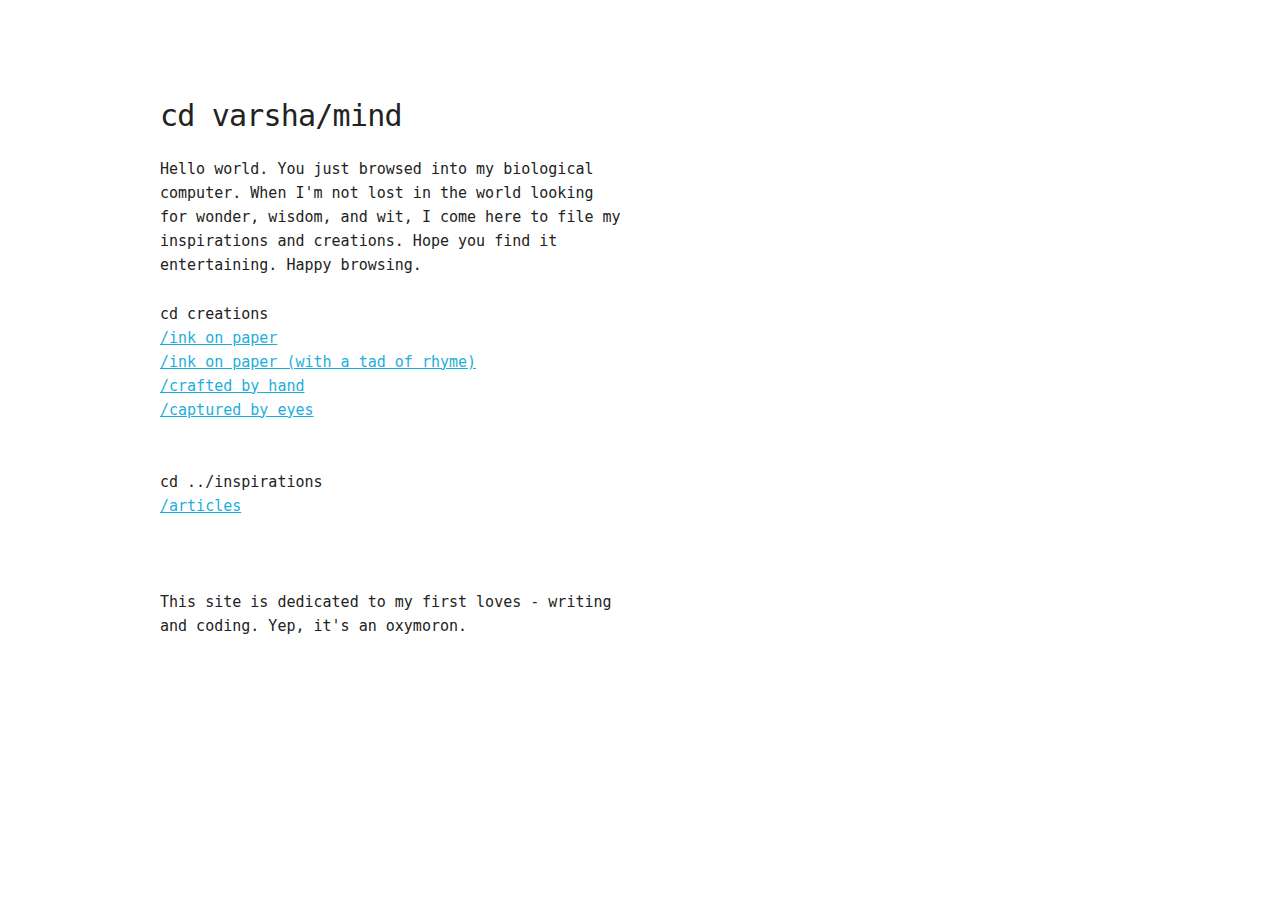
<file: index.html>
<!DOCTYPE html>
<html lang="en">
<head>

  <!-- Basic Page Needs
  –––––––––––––––––––––––––––––––––––––––––––––––––– -->
  <meta charset="utf-8">
  <title>Varsha Jagdale</title>
  <meta name="description" content="">
  <meta name="author" content="">

  <!-- Mobile Specific Metas
  –––––––––––––––––––––––––––––––––––––––––––––––––– -->
  <meta name="viewport" content="width=device-width, initial-scale=1">

  <!-- FONT
  –––––––––––––––––––––––––––––––––––––––––––––––––– -->
  <link href="//fonts.googleapis.com/css?family=Raleway:400,300,600" rel="stylesheet" type="text/css">

  <!-- CSS
  –––––––––––––––––––––––––––––––––––––––––––––––––– -->
  <link rel="stylesheet" href="css/normalize.css">
  <link rel="stylesheet" href="css/skeleton.css">

  <!-- Favicon
  –––––––––––––––––––––––––––––––––––––––––––––––––– -->
  <link rel="icon" type="image/png" href="images/favicon.png">

</head>
<body>

  <!-- Primary Page Layout
  –––––––––––––––––––––––––––––––––––––––––––––––––– -->
  <div class="container">
    <div class="row">
      <div class="one-half column" style="margin-top: 10%">
      
      <TT>
      
        <h4>cd varsha/mind</h4>
        
            <!---------------------------- -->

              
        <p>Hello world. You just browsed into my biological computer. When I'm not lost in the world looking for wonder, wisdom, and wit, I come here to file my inspirations and creations. Hope you find it entertaining. Happy browsing. </p>

        
			<!---------------------------- -->
              
        <p>
            cd creations <br>  
            
            
            <a href="prose.html">/ink on paper</a><br>
            <a href="poetry.html">/ink on paper (with a tad of rhyme)</a><br>
            <a href="handCrafted.html">/crafted by hand</a><br>
           <a href="photography.html">/captured by eyes</a><br>
             <!-- <a href="http://www.getskeleton.com">/my favorite questions</a>--> <br><br>
            
            
            <!---------------------------- -->

            
            cd ../inspirations <br> 
           <!-- <a href="http://www.getskeleton.com">/quotes (not mine)</a><br>
            <a href="http://www.getskeleton.com">/untranslatable words (definitely not mine)</a><br>        
            <a href="http://www.getskeleton.com">/people that I hope to interview one day</a><br> -->
            <a href="articles.html">/articles</a><br>
          
            
            <!---------------------------- -->

            
            <br>

            <!-- Know more about the <a href="http://www.getskeleton.com">admin</a> or <a href="http://www.getskeleton.com"> ping</a> the admin --> <br><br>            
            
            This site is dedicated to my first loves - writing and coding. Yep, it's an oxymoron.       
     
        
        </p>
              
        </TT>
        
      </div>
    </div>
  </div>

<!-- End Document
  –––––––––––––––––––––––––––––––––––––––––––––––––– -->
</body>
</html>
</file>
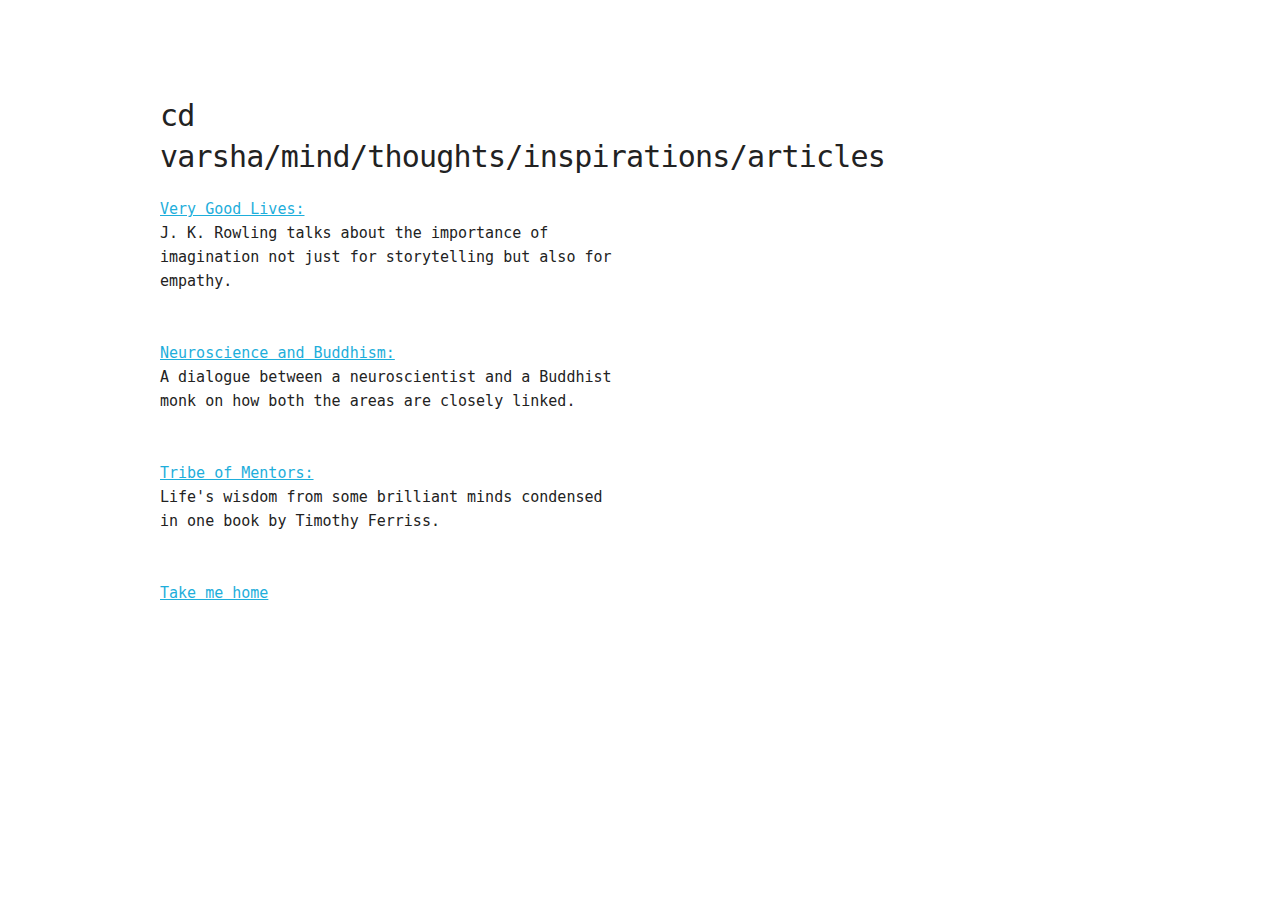
<file: articles.html>
<!DOCTYPE html>
<html lang="en">
<head>

  <!-- Basic Page Needs
  –––––––––––––––––––––––––––––––––––––––––––––––––– -->
  <meta charset="utf-8">
  <title>Varsha Jagdale</title>
  <meta name="description" content="">
  <meta name="author" content="">

  <!-- Mobile Specific Metas
  –––––––––––––––––––––––––––––––––––––––––––––––––– -->
  <meta name="viewport" content="width=device-width, initial-scale=1">

  <!-- FONT
  –––––––––––––––––––––––––––––––––––––––––––––––––– -->
  <link href="//fonts.googleapis.com/css?family=Raleway:400,300,600" rel="stylesheet" type="text/css">

  <!-- CSS
  –––––––––––––––––––––––––––––––––––––––––––––––––– -->
  <link rel="stylesheet" href="css/normalize.css">
  <link rel="stylesheet" href="css/skeleton.css">

  <!-- Favicon
  –––––––––––––––––––––––––––––––––––––––––––––––––– -->
  <link rel="icon" type="image/png" href="images/favicon.png">

</head>
<body>

  <!-- Primary Page Layout
  –––––––––––––––––––––––––––––––––––––––––––––––––– -->
  <div class="container">
    <div class="row">
      <div class="one-half column" style="margin-top: 10%">
      
      <TT>
      
        <h4>cd varsha/mind/thoughts/inspirations/articles</h4>
        
            <!---------------------------- -->

              
        <p> 
            
            
            <a href="https://news.harvard.edu/gazette/story/2008/06/text-of-j-k-rowling-speech/" target="_blank">Very Good Lives:</a> <br>J. K. Rowling talks about the importance of imagination not just for storytelling but also for empathy. <br><br><br>

									<a href="https://www.theatlantic.com/international/archive/2017/12/buddhism-and-neuroscience/548120/?utm_source=twb" target="_blank">Neuroscience and Buddhism: </a> <br>A dialogue between a neuroscientist and a Buddhist monk on how both the areas are closely linked. <br><br><br>

									<a href="https://www.amazon.com/Tribe-Mentors-Short-Advice-World/dp/1328994961/ref=sr_1_1?ie=UTF8&qid=1517237990&sr=8-1&keywords=tribe+of+mentors" target="_blank">Tribe of Mentors:</a> <br>Life's wisdom from some brilliant minds condensed in one book by Timothy Ferriss.<br><br><br>



            
            
         
         
         
        <a href="index.html">Take me home </a>
     
        
        </p>
              
        </TT>
        
      </div>
    </div>
  </div>

<!-- End Document
  –––––––––––––––––––––––––––––––––––––––––––––––––– -->
</body>
</html>
</file>
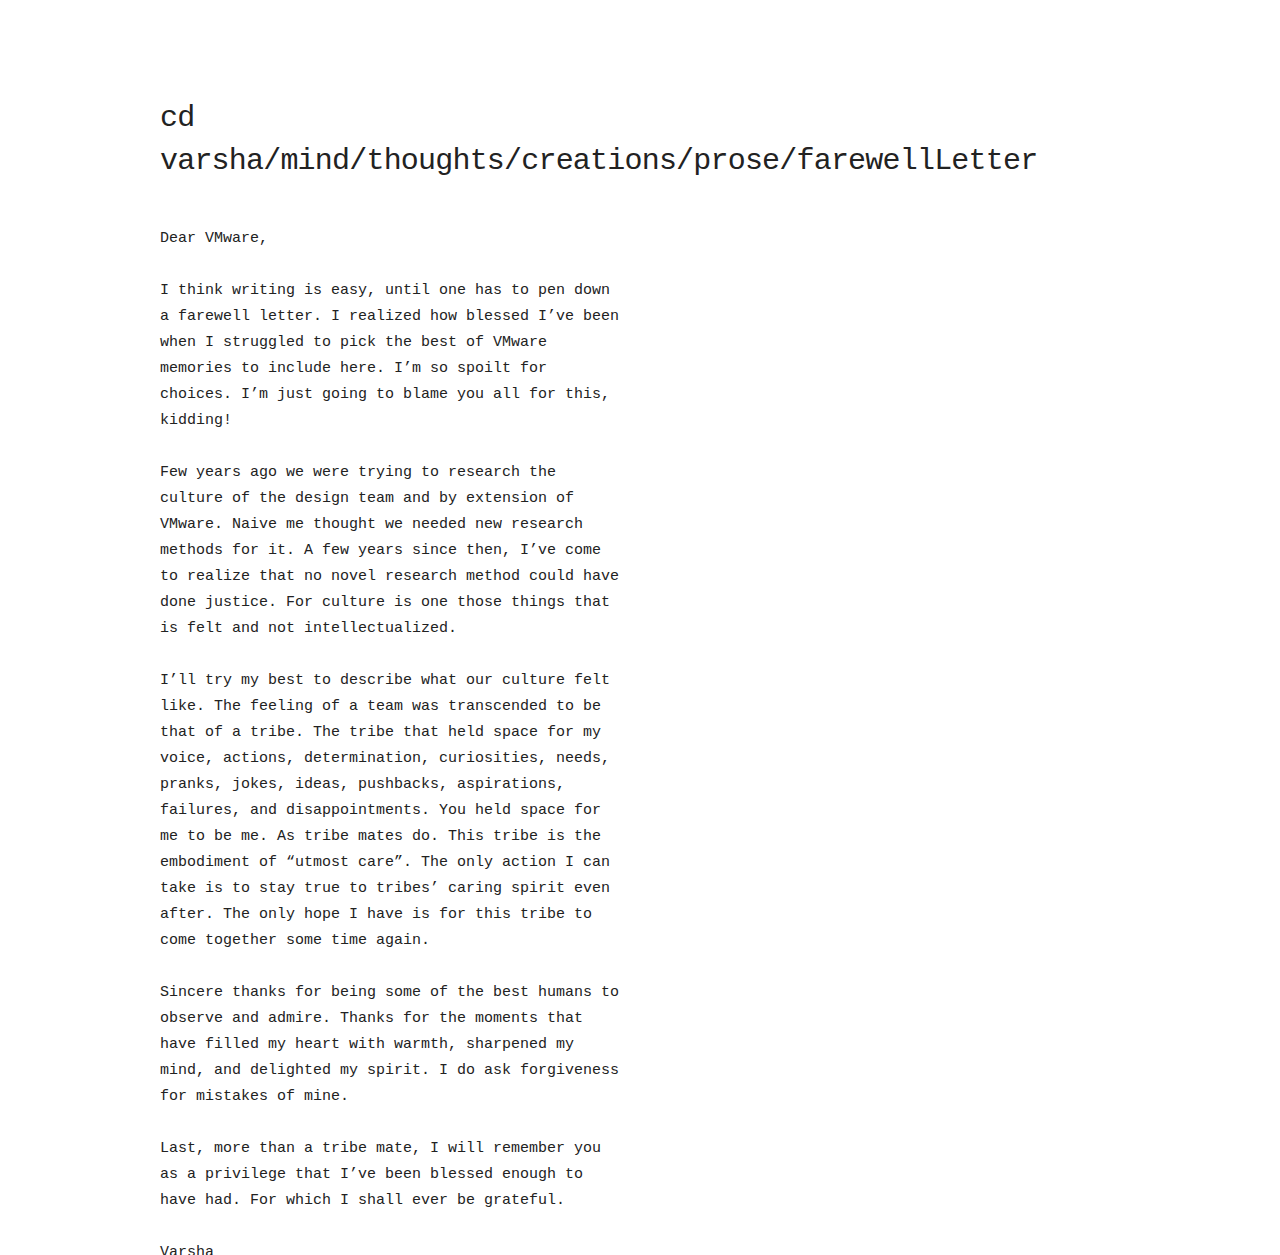
<file: farewellLetter.html>
<!DOCTYPE html>
<html lang="en">
<head><meta charset="utf-8"><!-- Basic Page Needs
  –––––––––––––––––––––––––––––––––––––––––––––––––– -->
	<title>Varsha Jagdale</title>
	<meta name="description" content=""><meta name="author" content=""><!-- Mobile Specific Metas
  –––––––––––––––––––––––––––––––––––––––––––––––––– --><meta name="viewport" content="width=device-width, initial-scale=1"><!-- FONT
  –––––––––––––––––––––––––––––––––––––––––––––––––– -->
	<link href="//fonts.googleapis.com/css?family=Raleway:400,300,600" rel="stylesheet" type="text/css" /><!-- CSS
  –––––––––––––––––––––––––––––––––––––––––––––––––– -->
	<link href="../css/normalize.css" rel="stylesheet" />
	<link href="../css/skeleton.css" rel="stylesheet" /><!-- Favicon
  –––––––––––––––––––––––––––––––––––––––––––––––––– -->
	<link href="images/favicon.png" rel="icon" type="image/png" />
</head>
<body><!-- Primary Page Layout
  –––––––––––––––––––––––––––––––––––––––––––––––––– -->
<div class="container">
<div class="row">
<div class="one-half column" style="margin-top: 10%">
<h4><tt>cd varsha/mind/thoughts/creations/prose/farewellLetter</tt></h4>

<p><br />
<tt>Dear VMware,<br />
<br />
I think writing is easy, until one has to pen down a farewell letter. I realized how blessed I&rsquo;ve been when I struggled to pick the best of VMware memories to include here. I&rsquo;m so spoilt for choices. I&rsquo;m just going to blame you all for this, kidding!<br />
<br />
Few years ago we were trying to research the culture of the design team and by extension of VMware. Naive me thought we needed new research methods for it. A few years since then, I&rsquo;ve come to realize that no novel research method could have done justice. For culture is one those things that is felt and not intellectualized.<br />
<br />
I&rsquo;ll try my best to describe what our culture felt like. The feeling of a team was transcended to be that of a tribe. The tribe that held space for my voice, actions, determination, curiosities, needs, pranks, jokes, ideas, pushbacks, aspirations, failures, and disappointments. You held space for me to be me. As tribe mates do. This tribe is the embodiment of &ldquo;utmost care&rdquo;. The only action I can take is to stay true to tribes&rsquo; caring spirit even after. The only hope I have is for this tribe to come together some time again.<br />
<br />
Sincere thanks for being some of the best humans to observe and admire. Thanks for the moments that have filled my heart with warmth, sharpened my mind, and delighted my spirit. I do ask forgiveness for mistakes of mine.<br />
<br />
Last, more than a tribe mate, I will remember you as a privilege that I&rsquo;ve been blessed enough to have had. For which I shall ever be grateful.<br />
<br />
Varsha </tt></p>

<p></p>

<p><tt><a href="../index.html">Take me home </a> </tt></p>
</div>
</div>
</div>
<!-- End Document
  –––––––––––––––––––––––––––––––––––––––––––––––––– --></body>
<grammarly-desktop-integration data-grammarly-shadow-root="true"></grammarly-desktop-integration></html>
</file>
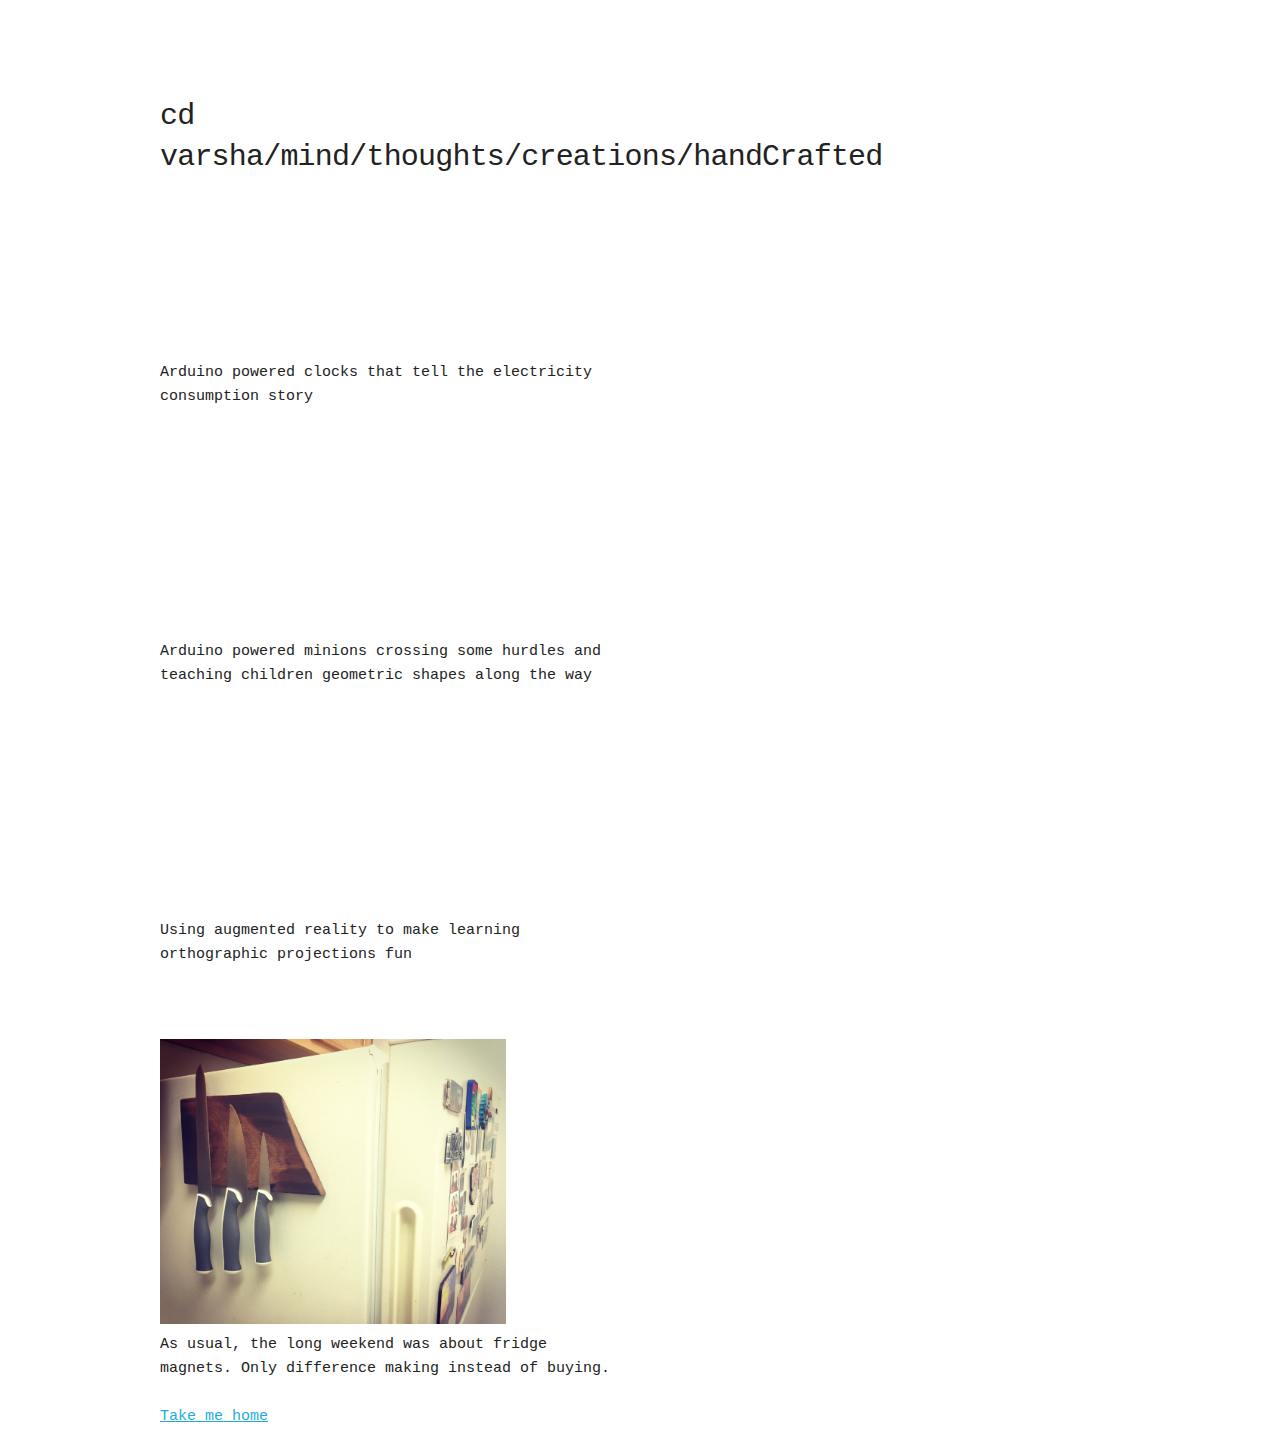
<file: handCrafted.html>
<!DOCTYPE html>
<html lang="en">
<head>

  <!-- Basic Page Needs
  –––––––––––––––––––––––––––––––––––––––––––––––––– -->
  <meta charset="utf-8">
  <title>Varsha Jagdale</title>
  <meta name="description" content="">
  <meta name="author" content="">

  <!-- Mobile Specific Metas
  –––––––––––––––––––––––––––––––––––––––––––––––––– -->
  <meta name="viewport" content="width=device-width, initial-scale=1">

  <!-- FONT
  –––––––––––––––––––––––––––––––––––––––––––––––––– -->
  <link href="//fonts.googleapis.com/css?family=Raleway:400,300,600" rel="stylesheet" type="text/css">

  <!-- CSS
  –––––––––––––––––––––––––––––––––––––––––––––––––– -->
  <link rel="stylesheet" href="css/normalize.css">
  <link rel="stylesheet" href="css/skeleton.css">

  <!-- Favicon
  –––––––––––––––––––––––––––––––––––––––––––––––––– -->
  <link rel="icon" type="image/png" href="images/favicon.png">

</head>
<body>

  <!-- Primary Page Layout
  –––––––––––––––––––––––––––––––––––––––––––––––––– -->
  <div class="container">
    <div class="row">
      <div class="one-half column" style="margin-top: 10%">
      
      <TT>
      
        <h4>cd varsha/mind/thoughts/creations/handCrafted</h4>
        
            <!---------------------------- -->

              
        <p> </p>

        
			<!---------------------------- -->
              
        <p>
            
            <iframe width="100%" height="100%" src="https://www.youtube.com/embed/S5BoYQRSBSM" frameborder="0" allow="autoplay; encrypted-media" allowfullscreen></iframe>
            
            Arduino powered clocks that tell the electricity consumption story <br><br><br><br>
            
            
            <iframe width="100%" height="100%" src="https://www.youtube.com/embed/iG_P3y6wfoQ" frameborder="0" allow="autoplay; encrypted-media" allowfullscreen></iframe>
            
            Arduino powered minions crossing some hurdles and teaching children geometric shapes along the way  <br><br><br><br>
            
            
            
            <iframe width="100%" height="100%" src="https://www.youtube.com/embed/MEw52eA7aCU" frameborder="0" allow="autoplay; encrypted-media" allowfullscreen></iframe>
            
            
            Using augmented reality to make learning orthographic projections fun <br><br><br><br>
           
            
            <img width= "75%" src="images/IMG_5652.jpeg" alt="" /><br> 
            As usual, the long weekend was about fridge magnets. Only difference making instead of buying.
            <br><br>
            
                  
         
        <a href="index.html">Take me home </a>
     
        
        </p>
              
        </TT>
        
      </div>
    </div>
  </div>

<!-- End Document
  –––––––––––––––––––––––––––––––––––––––––––––––––– -->
</body>
</html>
</file>
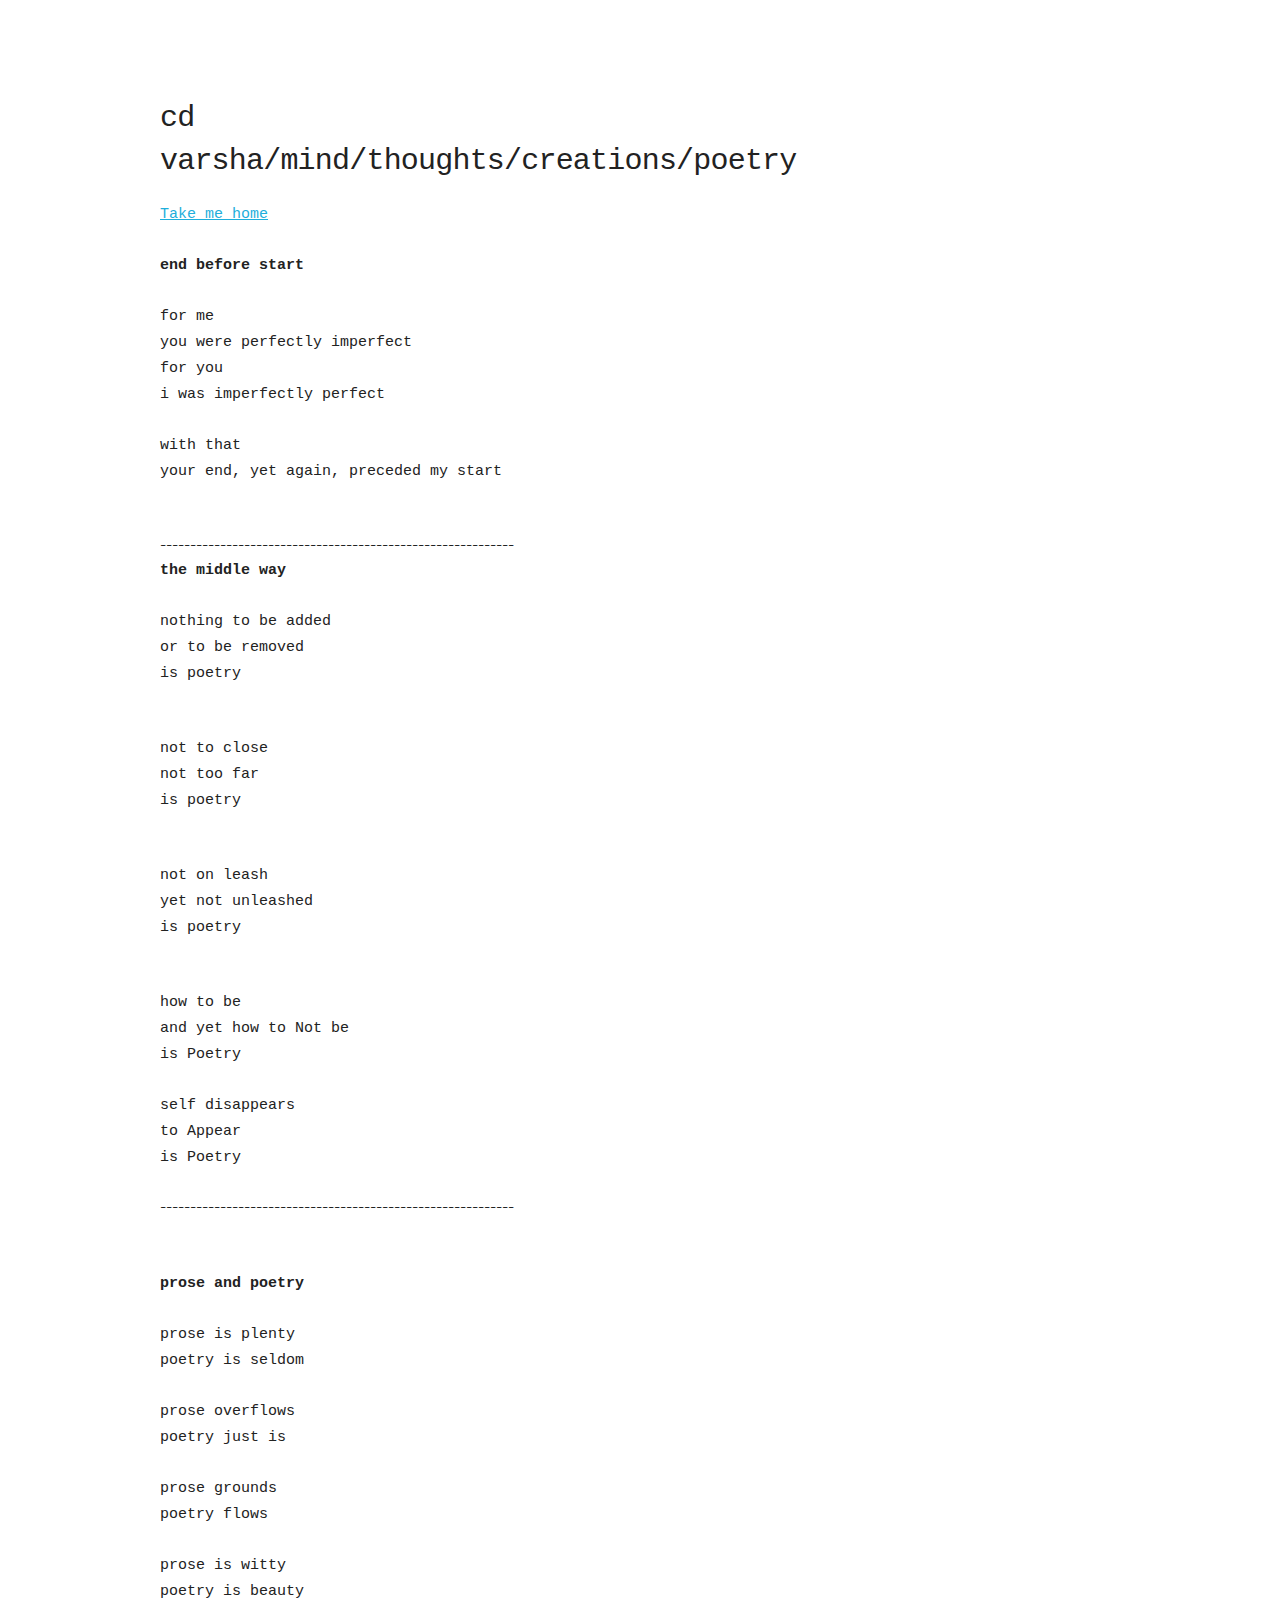
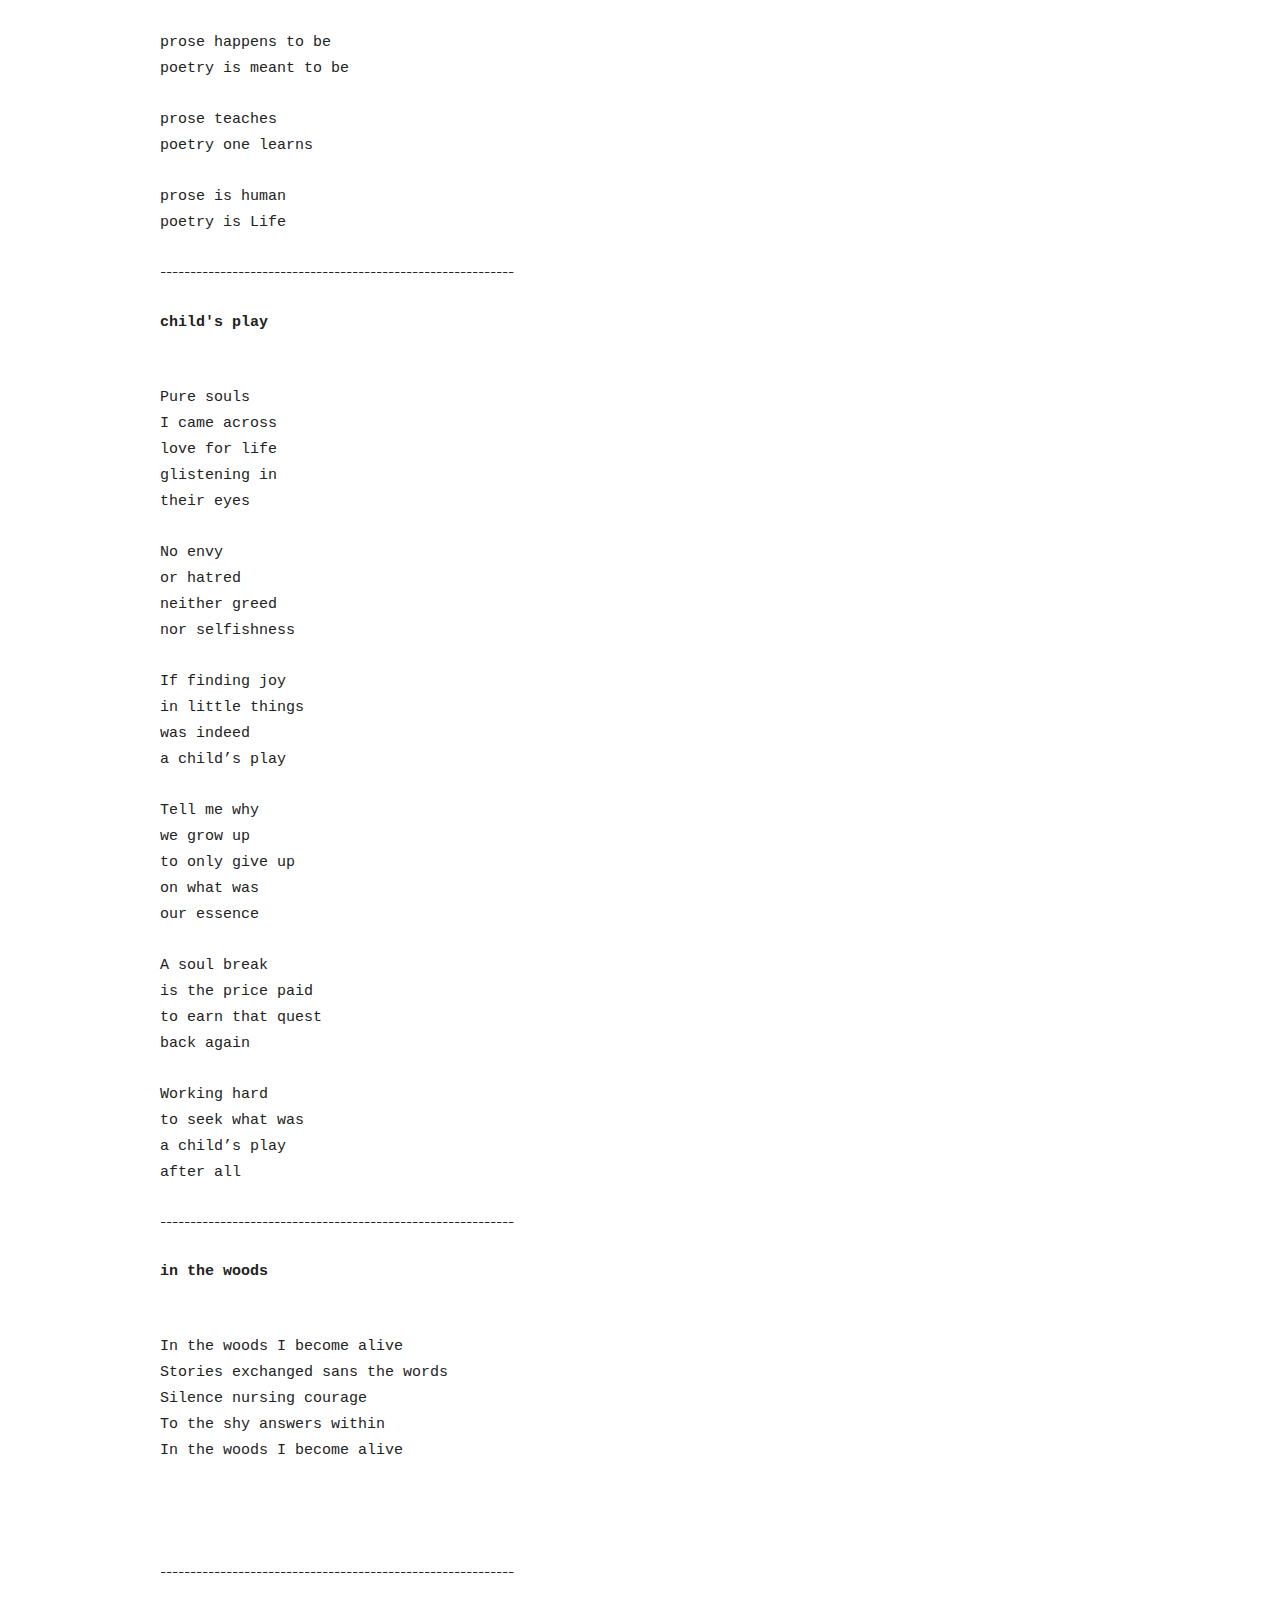
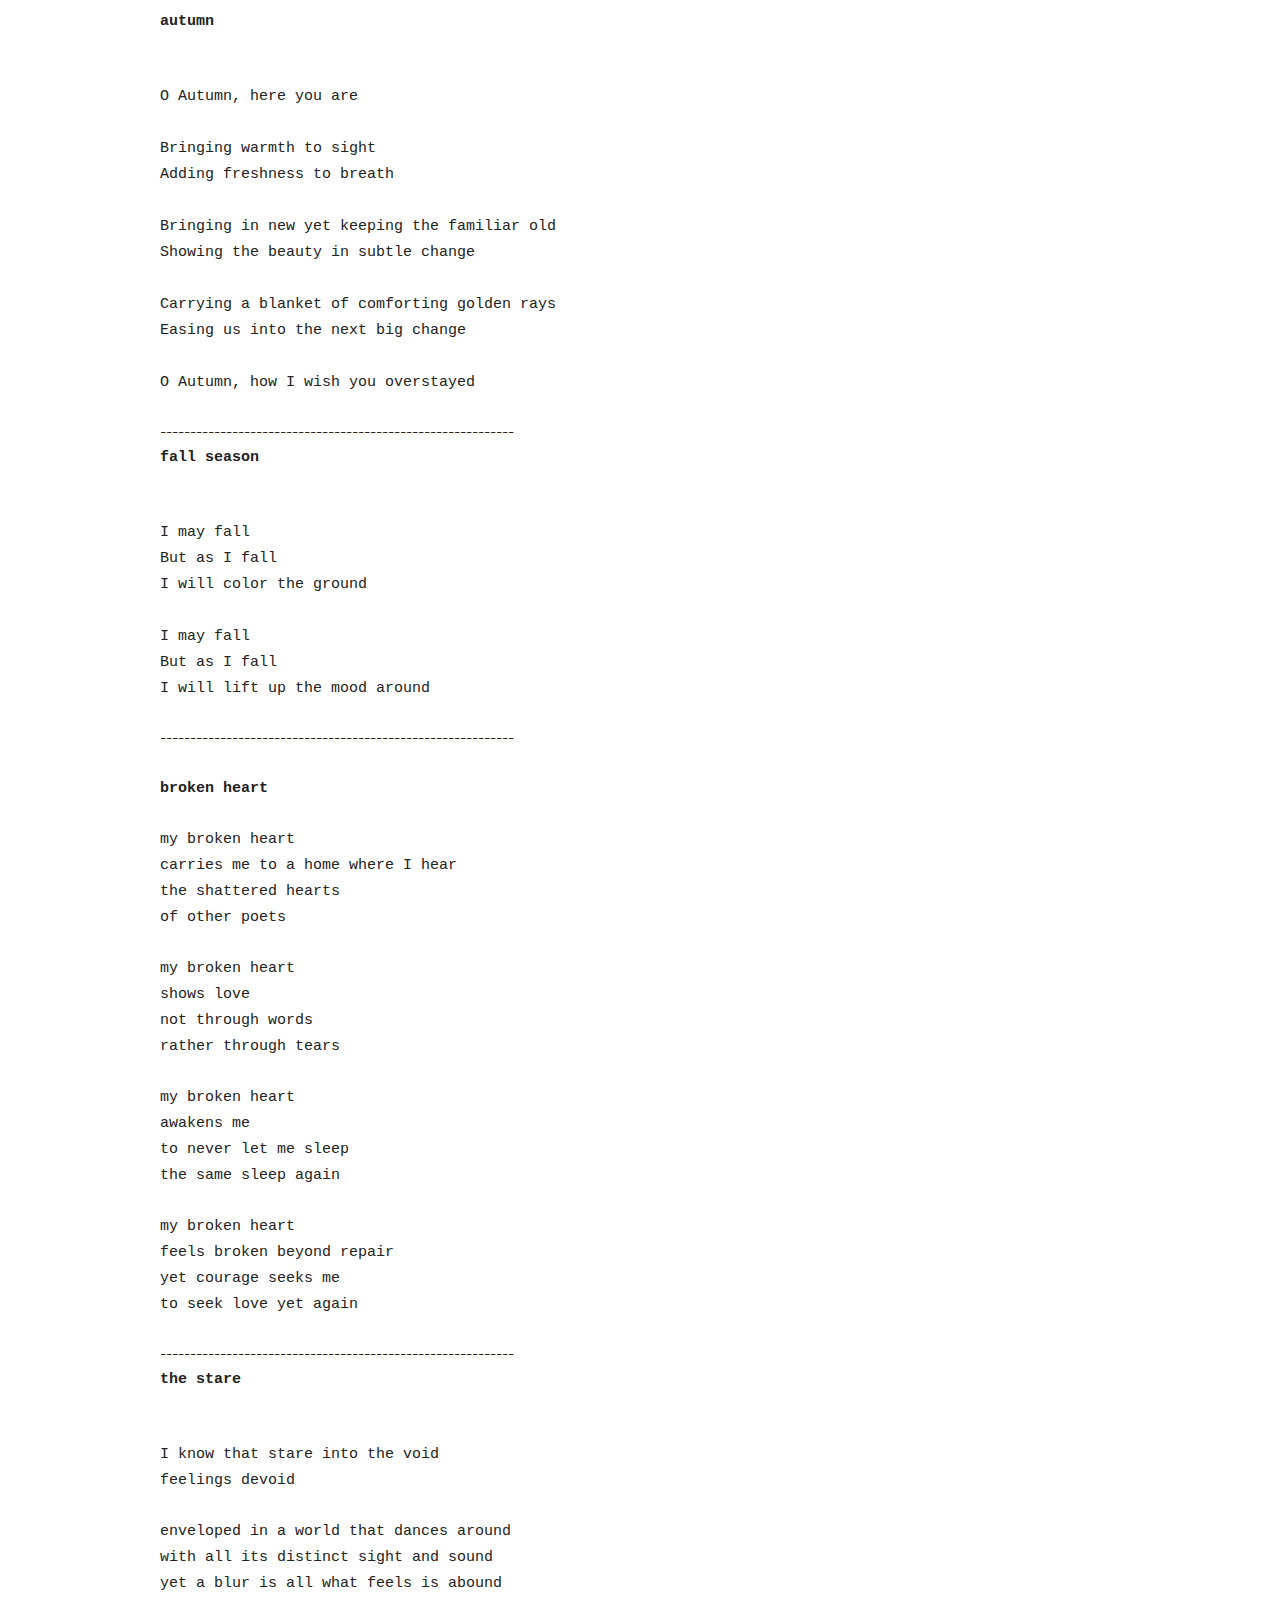
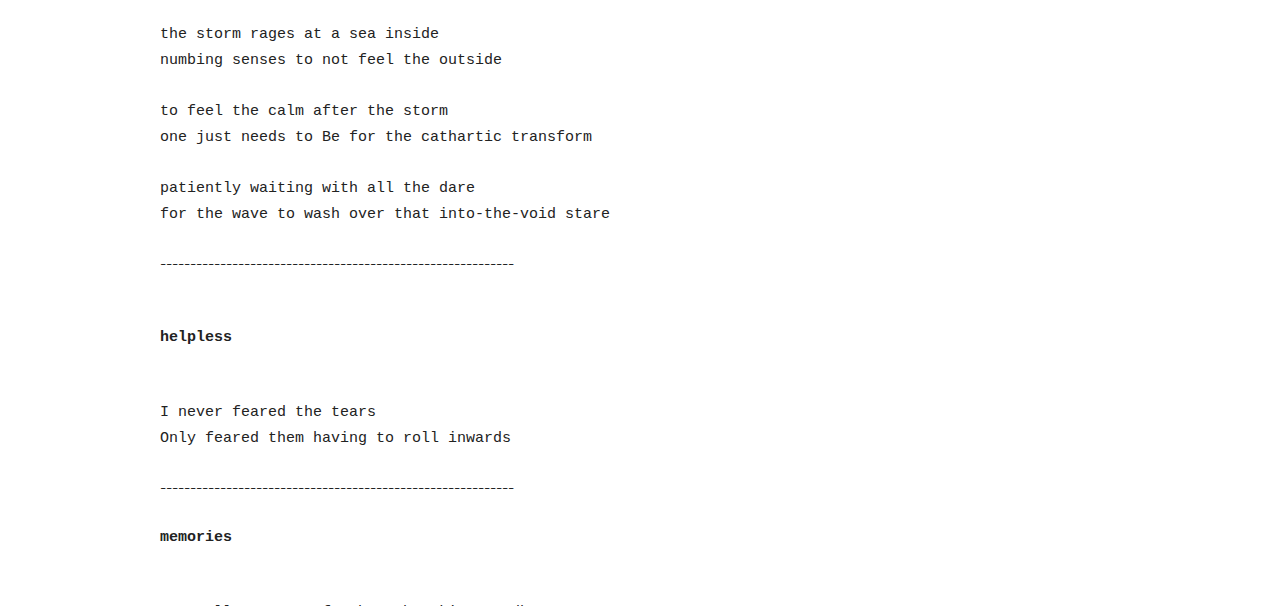
<file: poetry.html>
<!DOCTYPE html>
<html lang="en">
<head><meta charset="utf-8"><!-- Basic Page Needs
  –––––––––––––––––––––––––––––––––––––––––––––––––– -->
	<title>Varsha Jagdale</title>
	<meta name="description" content=""><meta name="author" content=""><!-- Mobile Specific Metas
  –––––––––––––––––––––––––––––––––––––––––––––––––– --><meta name="viewport" content="width=device-width, initial-scale=1"><!-- FONT
  –––––––––––––––––––––––––––––––––––––––––––––––––– -->
	<link href="//fonts.googleapis.com/css?family=Raleway:400,300,600" rel="stylesheet" type="text/css" /><!-- CSS
  –––––––––––––––––––––––––––––––––––––––––––––––––– -->
	<link href="css/normalize.css" rel="stylesheet" />
	<link href="css/skeleton.css" rel="stylesheet" /><!-- Favicon
  –––––––––––––––––––––––––––––––––––––––––––––––––– -->
	<link href="images/favicon.png" rel="icon" type="image/png" />
</head>
<body data-gr-ext-installed="" data-new-gr-c-s-check-loaded="14.1113.0"><!-- Primary Page Layout
  –––––––––––––––––––––––––––––––––––––––––––––––––– -->
<div class="container">
<div class="row">
<div class="one-half column" style="margin-top: 10%">
<h4><tt>cd varsha/mind/thoughts/creations/poetry</tt></h4>

<p><tt><a href="index.html">Take me home</a></tt></p>

<p></p>

<p></p>

<p></p>

<p></p>

<p></p>

<div></div>

<p><tt><strong>end before start</strong></tt></p>

<p><tt>for me&nbsp;<br />
you were perfectly imperfect<br />
for you<br />
i was imperfectly perfect</tt></p>

<p><tt>with that<br />
your end, yet again, preceded my start</tt><br />
&nbsp;</p>

<div>-----------------------------------------------------------</div>

<div></div>

<div></div>

<div></div>

<div></div>

<div></div>

<p><tt><strong>the middle way</strong></tt></p>

<p></p>

<p><tt>nothing to be added<br />
or to be removed<br />
is poetry</tt></p>

<p><br />
<tt>not to close&nbsp;<br />
not too far<br />
is poetry</tt></p>

<p><br />
<tt>not on leash<br />
yet not unleashed&nbsp;<br />
is poetry</tt></p>

<p><br />
<tt>how to be<br />
and yet how to Not be<br />
is Poetry</tt></p>

<p><tt>self disappears<br />
to Appear<br />
is Poetry</tt></p>

<p></p>

<div>-----------------------------------------------------------</div>

<p><font face="monospace">&nbsp;</font></p>

<p></p>

<p><strong><tt><span class="marker">prose and poetry</span></tt></strong></p>

<p></p>

<p><tt><span class="marker">prose is plenty<br />
poetry is seldom</span></tt></p>

<p><tt><span class="marker">prose overflows<br />
poetry just is</span></tt></p>

<p><tt><span class="marker">prose grounds<br />
poetry flows</span></tt></p>

<p><tt><span class="marker">prose is witty<br />
poetry is beauty</span></tt></p>

<p><tt><span class="marker">prose happens to be<br />
poetry is meant to be</span></tt></p>

<p><tt><span class="marker">prose teaches<br />
poetry one learns</span></tt></p>

<p><tt><span class="marker">prose is human<br />
poetry is Life</span></tt></p>

<p></p>

<div>-----------------------------------------------------------</div>

<p></p>

<p><tt><strong>child&#39;s play</strong></tt><br />
&nbsp;</p>

<p><tt>Pure souls<br />
I came across<br />
love for life<br />
glistening in&nbsp;<br />
their eyes</tt></p>

<p><tt>No envy<br />
or hatred&nbsp;<br />
neither greed<br />
nor selfishness&nbsp;</tt></p>

<p><tt>If finding joy<br />
in little things&nbsp;<br />
was indeed&nbsp;<br />
a child&rsquo;s play&nbsp;</tt></p>

<p><tt>Tell me why<br />
we grow up&nbsp;<br />
to only give up&nbsp;<br />
on what was&nbsp;<br />
our essence&nbsp;</tt></p>

<p><tt>A soul break<br />
is the price paid&nbsp;<br />
to earn that quest &nbsp;<br />
back again</tt></p>

<p><tt>Working hard&nbsp;<br />
to seek what was&nbsp;<br />
a child&rsquo;s play&nbsp;<br />
after all&nbsp;</tt></p>

<p></p>

<div>-----------------------------------------------------------</div>

<p><br />
<tt><b>in the woods</b></tt></p>

<p><br />
<tt>In the woods I become alive<br />
Stories exchanged sans the words<br />
Silence nursing courage<br />
To the shy answers within<br />
In the woods I become alive</tt><br />
<br />
<br />
&nbsp;</p>

<div>-----------------------------------------------------------</div>

<p><br />
<tt><b>autumn</b></tt></p>

<p><br />
<tt>O Autumn, here you are<br />
<br />
Bringing warmth to sight<br />
Adding freshness to breath<br />
<br />
Bringing in new yet keeping the familiar old<br />
Showing the beauty in subtle change<br />
<br />
Carrying a blanket of comforting golden rays<br />
Easing us into the next big change<br />
<br />
O Autumn, how I wish you overstayed</tt></p>

<p></p>

<div>-----------------------------------------------------------</div>

<p><tt><b>fall season&nbsp;</b></tt></p>

<p><br />
<tt>I may fall<br />
But as I fall<br />
I will color the ground<br />
<br />
I may fall<br />
But as I fall<br />
I will lift up the mood around</tt></p>

<p></p>

<div>-----------------------------------------------------------</div>

<p></p>

<p><strong><tt>broken heart</tt></strong></p>

<p><tt>my broken heart<br />
carries me to a home where I hear<br />
the shattered hearts<br />
of other poets</tt></p>

<p><tt>my broken heart<br />
shows love<br />
not through words<br />
rather through tears</tt></p>

<p><tt>my broken heart<br />
awakens me<br />
to never let me sleep<br />
the same sleep again&nbsp;</tt></p>

<p><tt>my broken heart&nbsp;<br />
feels broken beyond repair<br />
yet courage seeks me&nbsp;<br />
to seek love yet again</tt></p>

<p></p>

<p></p>

<div>-----------------------------------------------------------</div>

<p><tt><strong>the stare</strong></tt><br />
&nbsp;</p>

<p><tt>I know that stare into the void<br />
feelings devoid</tt></p>

<p><tt>enveloped in a world that dances around&nbsp;<br />
with all its distinct sight and sound<br />
yet a blur is all what feels is abound</tt></p>

<p><tt>the storm rages at a sea inside<br />
numbing senses to not feel the outside</tt></p>

<p><tt>to feel the calm after the storm<br />
one just needs to Be for the cathartic transform</tt></p>

<p><tt>patiently waiting with all the dare<br />
for the wave to wash over that into-the-void stare</tt></p>

<p></p>

<div>-----------------------------------------------------------</div>

<p><br />
<br />
<tt><b>helpless</b></tt></p>

<p><br />
<tt>I never feared the tears<br />
Only feared them having to roll inwards</tt></p>

<p></p>

<p></p>

<div>-----------------------------------------------------------</div>

<p><br />
<tt><b>memories</b></tt></p>

<p><br />
<tt>Farewells are not for heartbreaking goodbyes<br />
They are for heartwarming welcomes<br />
Welcoming memories that never change<br />
Unlike their creators destined for a farewell<br />
<br />
<br />
<br />
<br />
<br />
<a href="index.html">Take me home </a> </tt></p>
</div>
</div>
</div>
<!-- End Document
  –––––––––––––––––––––––––––––––––––––––––––––––––– --><grammarly-desktop-integration data-grammarly-shadow-root="true"></grammarly-desktop-integration></body>
</html>
</file>
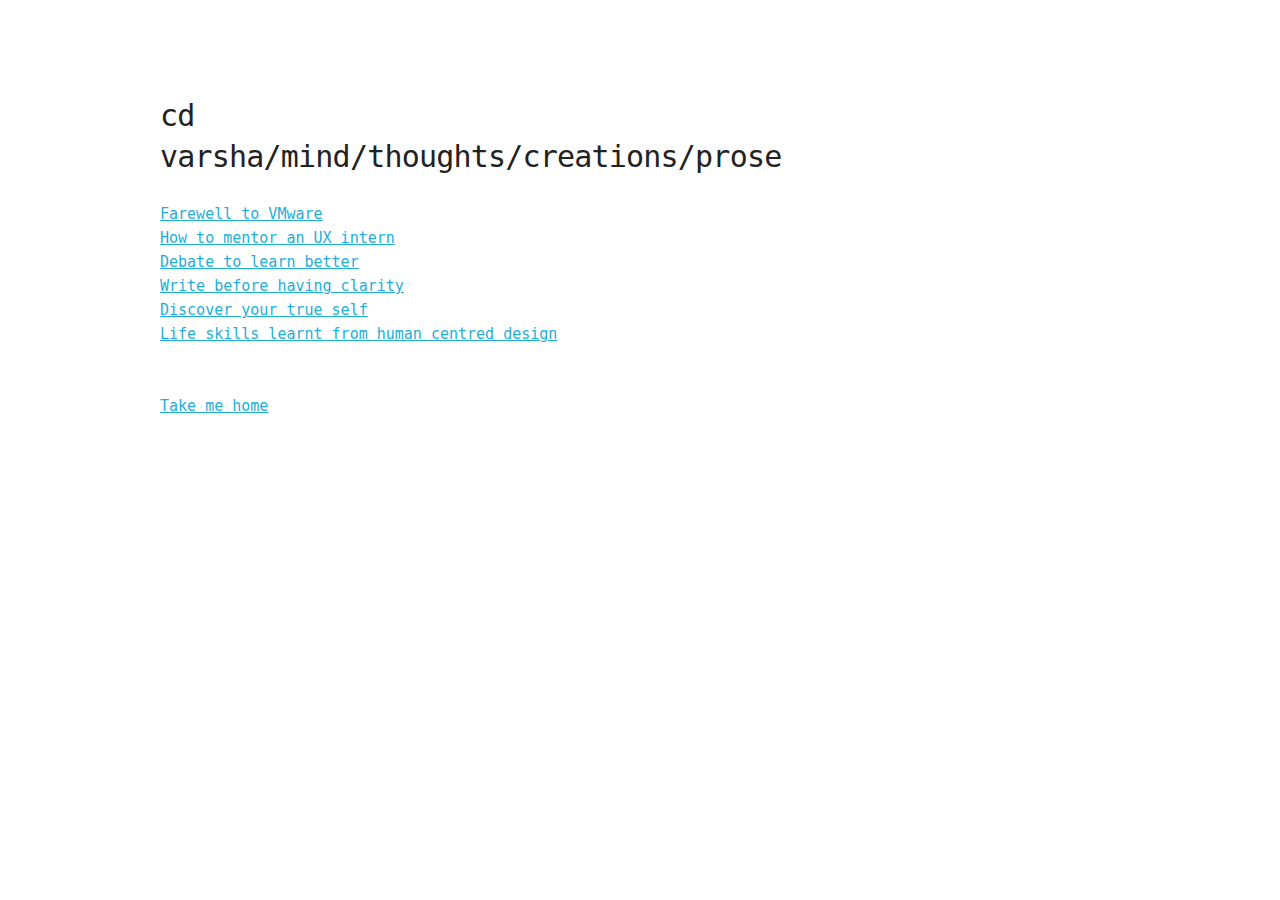
<file: prose.html>
<!DOCTYPE html>
<html lang="en">
<head>

  <!-- Basic Page Needs
  –––––––––––––––––––––––––––––––––––––––––––––––––– -->
  <meta charset="utf-8">
  <title>Varsha Jagdale</title>
  <meta name="description" content="">
  <meta name="author" content="">

  <!-- Mobile Specific Metas
  –––––––––––––––––––––––––––––––––––––––––––––––––– -->
  <meta name="viewport" content="width=device-width, initial-scale=1">

  <!-- FONT
  –––––––––––––––––––––––––––––––––––––––––––––––––– -->
  <link href="//fonts.googleapis.com/css?family=Raleway:400,300,600" rel="stylesheet" type="text/css">

  <!-- CSS
  –––––––––––––––––––––––––––––––––––––––––––––––––– -->
  <link rel="stylesheet" href="css/normalize.css">
  <link rel="stylesheet" href="css/skeleton.css">

  <!-- Favicon
  –––––––––––––––––––––––––––––––––––––––––––––––––– -->
  <link rel="icon" type="image/png" href="images/favicon.png">

</head>
<body>

  <!-- Primary Page Layout
  –––––––––––––––––––––––––––––––––––––––––––––––––– -->
  <div class="container">
    <div class="row">
      <div class="one-half column" style="margin-top: 10%">
      
      <TT>
      
        <h4>cd varsha/mind/thoughts/creations/prose</h4>
        
            <!---------------------------- -->

              
        <p> </p>

        
			<!---------------------------- -->
              
        <p>
            
            
         <!--<a  href="https://medium.com/@varshajagdale/user-research-process-in-the-industry-b16edc325d8c" target="_blank"> User research for enterprise products</a> <br> -->
         
         <a href="writings/farewellLetter.html">Farewell to VMware</a> <br> 
         
	     <a  href="https://medium.com/vmwaredesign/what-i-learned-from-mentoring-a-ux-intern-f9b4c087f4d4" target="_blank">How to mentor an UX intern</a><br> 
         <a  href="https://medium.com/@varshajagdale/how-to-debate-to-learn-better-3e8808a1d2e3"  target="_blank">Debate to learn better</a><br> 
         <a  href="https://medium.com/@varshajagdale/write-before-having-clarity-38e953f8cbaa"  target="_blank">Write before having clarity</a> <br> 
         <a  href="https://medium.com/@varshajagdale/to-discover-self-or-not-979239410590"  target="_blank">Discover your true self</a> <br>
         <a  href="https://medium.com/@varshajagdale/what-human-centred-design-taught-me-about-life-602f66d95066"  target="_blank">Life skills learnt from human centred design</a> <br><br><br>
         
         
        <a href="index.html">Take me home </a>
     
        
        </p>
              
        </TT>
        
      </div>
    </div>
  </div>

<!-- End Document
  –––––––––––––––––––––––––––––––––––––––––––––––––– -->
</body>
</html>
</file>
<file: css/skeleton.css>
/*
* Skeleton V2.0.4
* Copyright 2014, Dave Gamache
* www.getskeleton.com
* Free to use under the MIT license.
* http://www.opensource.org/licenses/mit-license.php
* 12/29/2014
*/


/* Table of contents
––––––––––––––––––––––––––––––––––––––––––––––––––
- Grid
- Base Styles
- Typography
- Links
- Buttons
- Forms
- Lists
- Code
- Tables
- Spacing
- Utilities
- Clearing
- Media Queries
*/


/* Grid
–––––––––––––––––––––––––––––––––––––––––––––––––– */
.container {
  position: relative;
  width: 100%;
  max-width: 960px;
  margin: 0 auto;
  padding: 0 20px;
  box-sizing: border-box; }
.column,
.columns {
  width: 100%;
  float: left;
  box-sizing: border-box; }

/* For devices larger than 400px */
@media (min-width: 400px) {
  .container {
    width: 85%;
    padding: 0; }
}

/* For devices larger than 550px */
@media (min-width: 550px) {
  .container {
    width: 80%; }
  .column,
  .columns {
    margin-left: 4%; }
  .column:first-child,
  .columns:first-child {
    margin-left: 0; }

  .one.column,
  .one.columns                    { width: 4.66666666667%; }
  .two.columns                    { width: 13.3333333333%; }
  .three.columns                  { width: 22%;            }
  .four.columns                   { width: 30.6666666667%; }
  .five.columns                   { width: 39.3333333333%; }
  .six.columns                    { width: 48%;            }
  .seven.columns                  { width: 56.6666666667%; }
  .eight.columns                  { width: 65.3333333333%; }
  .nine.columns                   { width: 74.0%;          }
  .ten.columns                    { width: 82.6666666667%; }
  .eleven.columns                 { width: 91.3333333333%; }
  .twelve.columns                 { width: 100%; margin-left: 0; }

  .one-third.column               { width: 30.6666666667%; }
  .two-thirds.column              { width: 65.3333333333%; }

  .one-half.column                { width: 48%; }

  /* Offsets */
  .offset-by-one.column,
  .offset-by-one.columns          { margin-left: 8.66666666667%; }
  .offset-by-two.column,
  .offset-by-two.columns          { margin-left: 17.3333333333%; }
  .offset-by-three.column,
  .offset-by-three.columns        { margin-left: 26%;            }
  .offset-by-four.column,
  .offset-by-four.columns         { margin-left: 34.6666666667%; }
  .offset-by-five.column,
  .offset-by-five.columns         { margin-left: 43.3333333333%; }
  .offset-by-six.column,
  .offset-by-six.columns          { margin-left: 52%;            }
  .offset-by-seven.column,
  .offset-by-seven.columns        { margin-left: 60.6666666667%; }
  .offset-by-eight.column,
  .offset-by-eight.columns        { margin-left: 69.3333333333%; }
  .offset-by-nine.column,
  .offset-by-nine.columns         { margin-left: 78.0%;          }
  .offset-by-ten.column,
  .offset-by-ten.columns          { margin-left: 86.6666666667%; }
  .offset-by-eleven.column,
  .offset-by-eleven.columns       { margin-left: 95.3333333333%; }

  .offset-by-one-third.column,
  .offset-by-one-third.columns    { margin-left: 34.6666666667%; }
  .offset-by-two-thirds.column,
  .offset-by-two-thirds.columns   { margin-left: 69.3333333333%; }

  .offset-by-one-half.column,
  .offset-by-one-half.columns     { margin-left: 52%; }

}


/* Base Styles
–––––––––––––––––––––––––––––––––––––––––––––––––– */
/* NOTE
html is set to 62.5% so that all the REM measurements throughout Skeleton
are based on 10px sizing. So basically 1.5rem = 15px :) */
html {
  font-size: 62.5%; }
body {
  font-size: 1.5em; /* currently ems cause chrome bug misinterpreting rems on body element */
  line-height: 1.6;
  font-weight: 400;
  font-family: "Raleway", "HelveticaNeue", "Helvetica Neue", Helvetica, Arial, sans-serif;
  color: #222; }


/* Typography
–––––––––––––––––––––––––––––––––––––––––––––––––– */
h1, h2, h3, h4, h5, h6 {
  margin-top: 0;
  margin-bottom: 2rem;
  font-weight: 300; }
h1 { font-size: 4.0rem; line-height: 1.2;  letter-spacing: -.1rem;}
h2 { font-size: 3.6rem; line-height: 1.25; letter-spacing: -.1rem; }
h3 { font-size: 3.0rem; line-height: 1.3;  letter-spacing: -.1rem; }
h4 { font-size: 2.4rem; line-height: 1.35; letter-spacing: -.08rem; }
h5 { font-size: 1.8rem; line-height: 1.5;  letter-spacing: -.05rem; }
h6 { font-size: 1.5rem; line-height: 1.6;  letter-spacing: 0; }

/* Larger than phablet */
@media (min-width: 550px) {
  h1 { font-size: 5.0rem; }
  h2 { font-size: 4.2rem; }
  h3 { font-size: 3.6rem; }
  h4 { font-size: 3.0rem; }
  h5 { font-size: 2.4rem; }
  h6 { font-size: 1.5rem; }
}

p {
  margin-top: 0; font-size: 1.5rem; }


/* Links
–––––––––––––––––––––––––––––––––––––––––––––––––– */
a {
  color: #1EAEDB; }
a:hover {
  color: #0FA0CE; }


/* Buttons
–––––––––––––––––––––––––––––––––––––––––––––––––– */
.button,
button,
input[type="submit"],
input[type="reset"],
input[type="button"] {
  display: inline-block;
  height: 38px;
  padding: 0 30px;
  color: #555;
  text-align: center;
  font-size: 11px;
  font-weight: 600;
  line-height: 38px;
  letter-spacing: .1rem;
  text-transform: uppercase;
  text-decoration: none;
  white-space: nowrap;
  background-color: transparent;
  border-radius: 4px;
  border: 1px solid #bbb;
  cursor: pointer;
  box-sizing: border-box; }
.button:hover,
button:hover,
input[type="submit"]:hover,
input[type="reset"]:hover,
input[type="button"]:hover,
.button:focus,
button:focus,
input[type="submit"]:focus,
input[type="reset"]:focus,
input[type="button"]:focus {
  color: #333;
  border-color: #888;
  outline: 0; }
.button.button-primary,
button.button-primary,
input[type="submit"].button-primary,
input[type="reset"].button-primary,
input[type="button"].button-primary {
  color: #FFF;
  background-color: #33C3F0;
  border-color: #33C3F0; }
.button.button-primary:hover,
button.button-primary:hover,
input[type="submit"].button-primary:hover,
input[type="reset"].button-primary:hover,
input[type="button"].button-primary:hover,
.button.button-primary:focus,
button.button-primary:focus,
input[type="submit"].button-primary:focus,
input[type="reset"].button-primary:focus,
input[type="button"].button-primary:focus {
  color: #FFF;
  background-color: #1EAEDB;
  border-color: #1EAEDB; }


/* Forms
–––––––––––––––––––––––––––––––––––––––––––––––––– */
input[type="email"],
input[type="number"],
input[type="search"],
input[type="text"],
input[type="tel"],
input[type="url"],
input[type="password"],
textarea,
select {
  height: 38px;
  padding: 6px 10px; /* The 6px vertically centers text on FF, ignored by Webkit */
  background-color: #fff;
  border: 1px solid #D1D1D1;
  border-radius: 4px;
  box-shadow: none;
  box-sizing: border-box; }
/* Removes awkward default styles on some inputs for iOS */
input[type="email"],
input[type="number"],
input[type="search"],
input[type="text"],
input[type="tel"],
input[type="url"],
input[type="password"],
textarea {
  -webkit-appearance: none;
     -moz-appearance: none;
          appearance: none; }
textarea {
  min-height: 65px;
  padding-top: 6px;
  padding-bottom: 6px; }
input[type="email"]:focus,
input[type="number"]:focus,
input[type="search"]:focus,
input[type="text"]:focus,
input[type="tel"]:focus,
input[type="url"]:focus,
input[type="password"]:focus,
textarea:focus,
select:focus {
  border: 1px solid #33C3F0;
  outline: 0; }
label,
legend {
  display: block;
  margin-bottom: .5rem;
  font-weight: 600; }
fieldset {
  padding: 0;
  border-width: 0; }
input[type="checkbox"],
input[type="radio"] {
  display: inline; }
label > .label-body {
  display: inline-block;
  margin-left: .5rem;
  font-weight: normal; }


/* Lists
–––––––––––––––––––––––––––––––––––––––––––––––––– */
ul {
  list-style: circle inside; }
ol {
  list-style: decimal inside; }
ol, ul {
  padding-left: 0;
  margin-top: 0; }
ul ul,
ul ol,
ol ol,
ol ul {
  margin: 1.5rem 0 1.5rem 3rem;
  font-size: 90%; }
li {
  margin-bottom: 1rem; }


/* Code
–––––––––––––––––––––––––––––––––––––––––––––––––– */
code {
  padding: .2rem .5rem;
  margin: 0 .2rem;
  font-size: 90%;
  white-space: nowrap;
  background: #F1F1F1;
  border: 1px solid #E1E1E1;
  border-radius: 4px; }
pre > code {
  display: block;
  padding: 1rem 1.5rem;
  white-space: pre; }


/* Tables
–––––––––––––––––––––––––––––––––––––––––––––––––– */
th,
td {
  padding: 12px 15px;
  text-align: left;
  border-bottom: 1px solid #E1E1E1; }
th:first-child,
td:first-child {
  padding-left: 0; }
th:last-child,
td:last-child {
  padding-right: 0; }


/* Spacing
–––––––––––––––––––––––––––––––––––––––––––––––––– */
button,
.button {
  margin-bottom: 1rem; }
input,
textarea,
select,
fieldset {
  margin-bottom: 1.5rem; }
pre,
blockquote,
dl,
figure,
table,
p,
ul,
ol,
form {
  margin-bottom: 2.5rem; }


/* Utilities
–––––––––––––––––––––––––––––––––––––––––––––––––– */
.u-full-width {
  width: 100%;
  box-sizing: border-box; }
.u-max-full-width {
  max-width: 100%;
  box-sizing: border-box; }
.u-pull-right {
  float: right; }
.u-pull-left {
  float: left; }


/* Misc
–––––––––––––––––––––––––––––––––––––––––––––––––– */
hr {
  margin-top: 3rem;
  margin-bottom: 3.5rem;
  border-width: 0;
  border-top: 1px solid #E1E1E1; }


/* Clearing
–––––––––––––––––––––––––––––––––––––––––––––––––– */

/* Self Clearing Goodness */
.container:after,
.row:after,
.u-cf {
  content: "";
  display: table;
  clear: both; }


/* Media Queries
–––––––––––––––––––––––––––––––––––––––––––––––––– */
/*
Note: The best way to structure the use of media queries is to create the queries
near the relevant code. For example, if you wanted to change the styles for buttons
on small devices, paste the mobile query code up in the buttons section and style it
there.
*/


/* Larger than mobile */
@media (min-width: 400px) {}

/* Larger than phablet (also point when grid becomes active) */
@media (min-width: 550px) {}

/* Larger than tablet */
@media (min-width: 750px) {}

/* Larger than desktop */
@media (min-width: 1000px) {}

/* Larger than Desktop HD */
@media (min-width: 1200px) {}
</file>
